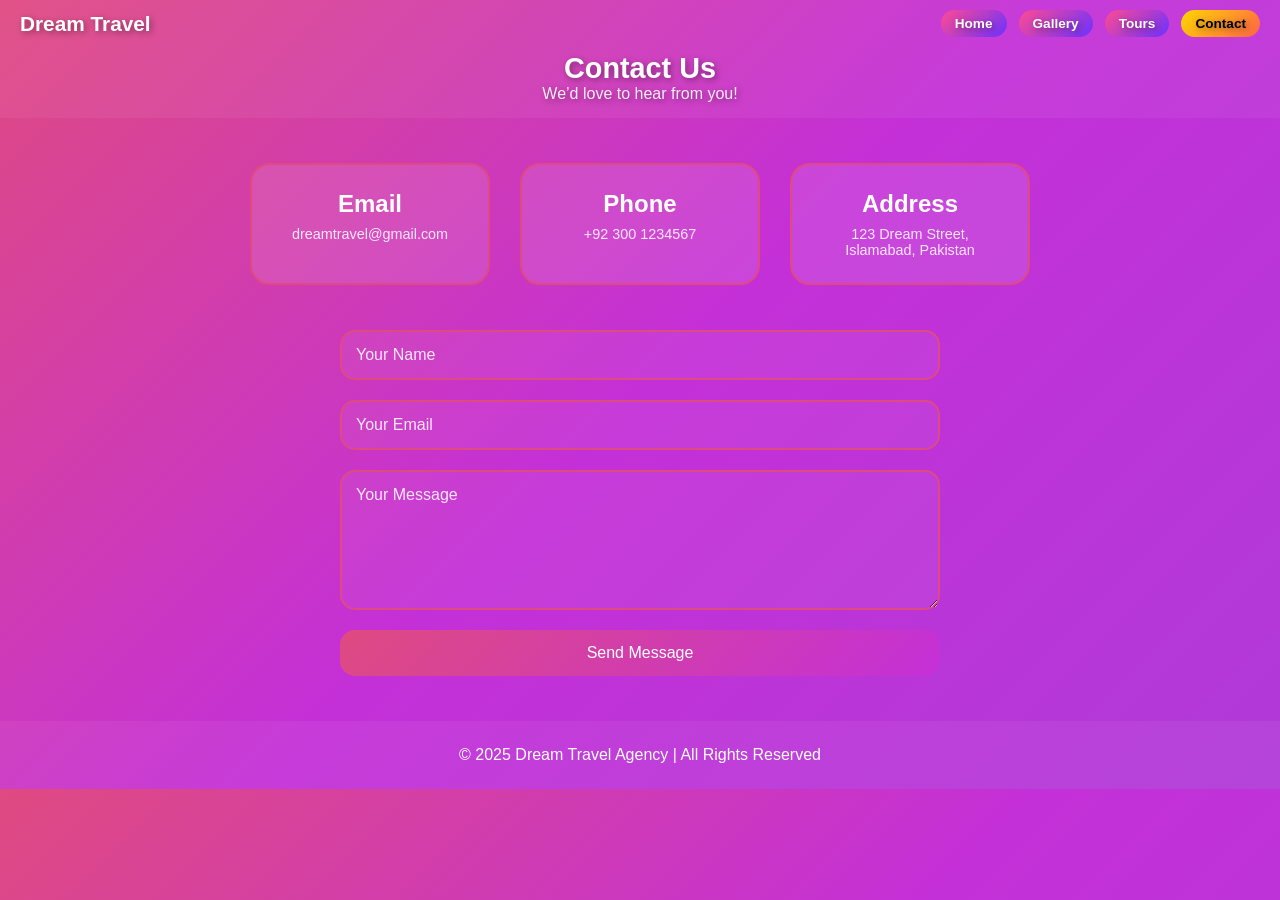
<file: contact us.html>
<!DOCTYPE html>
<html lang="en">
<head>
<meta charset="UTF-8">
<meta name="viewport" content="width=device-width, initial-scale=1.0">
<title>Contact Us | Dream Travel Agency</title>
<link rel="stylesheet" href="contactus style.css">
</head>
<body>


<header class="top-header">
  <div class="nav-container">
    <h2 class="logo-text">Dream Travel</h2>

    <nav>
      <a href="index.html">Home</a>
      <a href="gallery.html">Gallery</a>
      <a href="tour.html">Tours</a>
      <a href="contac tus.html" class="active">Contact</a>
    </nav>
  </div>

  <h1>Contact Us</h1>
  <p>We’d love to hear from you!</p>
</header>

<main class="contact-main">

  
  <section class="contact-info">
    <div class="info-card">
      <h2>Email</h2>
      <p>dreamtravel@gmail.com</p>
    </div>

    <div class="info-card">
      <h2>Phone</h2>
      <p>+92 300 1234567</p>
    </div>

    <div class="info-card">
      <h2>Address</h2>
      <p>123 Dream Street, Islamabad, Pakistan</p>
    </div>
  </section>

  
  <section class="contact-form">
    <form>
      <input type="text" placeholder="Your Name" required>
      <input type="email" placeholder="Your Email" required>
      <textarea rows="6" placeholder="Your Message" required></textarea>
      <button type="submit">Send Message</button>
    </form>
  </section>

</main>

<footer class="footer">
  <p>&copy; 2025 Dream Travel Agency | All Rights Reserved</p>
</footer>

</body>
</html>
</file>
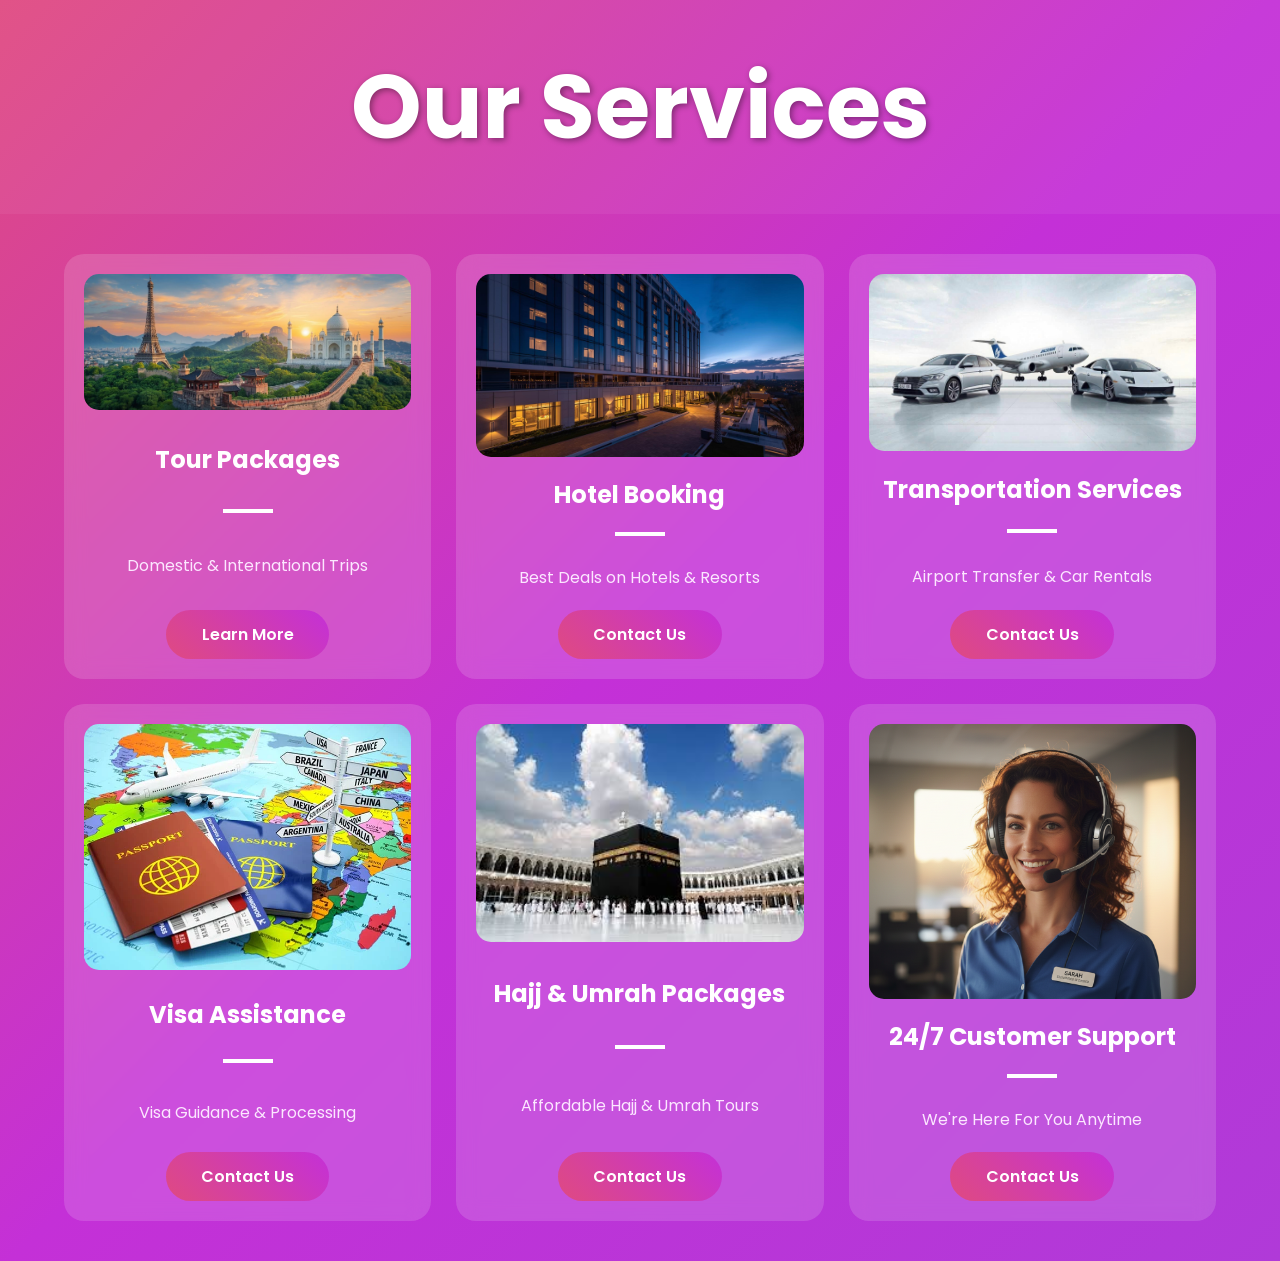
<file: services.html>
<!DOCTYPE html>
<html lang="en">
<head>
    <meta charset="UTF-8">
    <meta name="viewport" content="width=device-width, initial-scale=1.0">
    <title>Our Services | Dream Travel Agency</title>
    <link rel="stylesheet" href="style.css">
    <link href="https://fonts.googleapis.com/css2?family=Poppins:wght@300;400;600;700&display=swap" rel="stylesheet">
</head>
<body>

    <!-- Header -->
    <header>
        <h1>Our Services</h1>
    </header>

    <!-- Services Section -->
    <main>
        <article class="service-card">
            <img src="images/image.jpg" alt="Tour Packages">
            <h3>Tour Packages</h3>
            <hr>
            <p>Domestic & International Trips</p>
            <figure>
                <h5><a href="tour.html">Learn More</a></h5>
            </figure>
        </article>

        <article class="service-card">
            <img src="images/hotel.jpg" alt="Hotel Booking">
            <h3>Hotel Booking</h3>
            <hr>
            <p>Best Deals on Hotels & Resorts</p>
            <figure>
                <h5><a href="contact us.html">Contact Us</a></h5>
            </figure>
        </article>

        <article class="service-card">
            <img src="images/t.jpg" alt="Transportation Services">
            <h3>Transportation Services</h3>
            <hr>
            <p>Airport Transfer & Car Rentals</p>
            <figure>
                <h5><a href="contact us.html">Contact Us</a></h5>
            </figure>
        </article>

        <article class="service-card">
            <img src="images/visa.webp" alt="Visa Assistance">
            <h3>Visa Assistance</h3>
            <hr>
            <p>Visa Guidance & Processing</p>
            <figure>
                <h5><a href="contact us.html">Contact Us</a></h5>
            </figure>
        </article>

        <article class="service-card">
            <img src="images/khana kaba.jpeg" alt="Hajj & Umrah Packages">
            <h3>Hajj & Umrah Packages</h3>
            <hr>
            <p>Affordable Hajj & Umrah Tours</p>
            <figure>
                <h5><a href="contact us.html">Contact Us</a></h5>
            </figure>
        </article>

        <article class="service-card">
            <img src="images/customer.png" alt="24/7 Customer Support">
            <h3>24/7 Customer Support</h3>
            <hr>
            <p>We're Here For You Anytime</p>
            <figure>
                <h5><a href="contact us.html">Contact Us</a></h5>
            </figure>
        </article>
    </main>

</body>
</html>
</file>
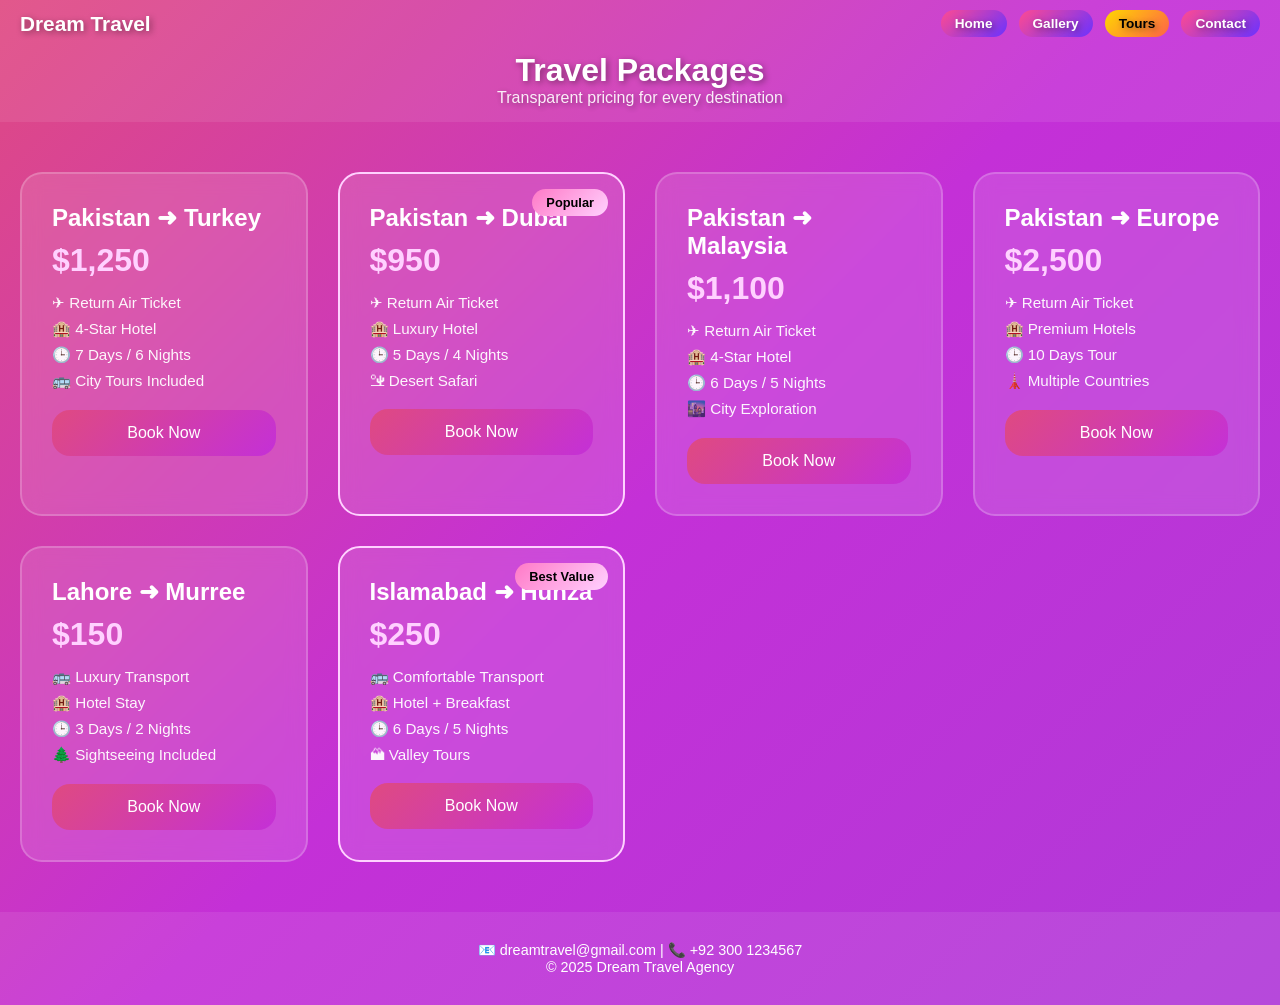
<file: tour.html>
<!DOCTYPE html>
<html lang="en">
<head>
<meta charset="UTF-8">
<meta name="viewport" content="width=device-width, initial-scale=1.0">
<title>Travel Packages | Dream Travel</title>
<link rel="stylesheet" href="tourstyle.css">
</head>
<body>

<!-- ===== HEADER + NAV ===== -->
<header class="top-header">
  <div class="nav-container">
    <h2 class="logo-text">Dream Travel</h2>

    <nav>
      <a href="indx.html">Home</a>
      <a href="gallery.html">Gallery</a>
      <a href="tour.html" class="active">Tours</a>
      <a href="contact us.html">Contact</a>
    </nav>
  </div>

  <h1>Travel Packages</h1>
  <p>Transparent pricing for every destination</p>
</header>

<main class="package-main">
  <section class="package-grid">

    <!-- INTERNATIONAL PACKAGES -->
    <div class="package-box">
      <h2>Pakistan ➜ Turkey</h2>
      <p class="price">$1,250</p>
      <ul>
        <li>✈ Return Air Ticket</li>
        <li>🏨 4-Star Hotel</li>
        <li>🕒 7 Days / 6 Nights</li>
        <li>🚌 City Tours Included</li>
      </ul>
      <a href="contactus.html" class="book-btn">Book Now</a>
    </div>

    <div class="package-box popular">
      <span class="badge">Popular</span>
      <h2>Pakistan ➜ Dubai</h2>
      <p class="price">$950</p>
      <ul>
        <li>✈ Return Air Ticket</li>
        <li>🏨 Luxury Hotel</li>
        <li>🕒 5 Days / 4 Nights</li>
        <li>🏜 Desert Safari</li>
      </ul>
      <a href="contactus.html" class="book-btn">Book Now</a>
    </div>

    <div class="package-box">
      <h2>Pakistan ➜ Malaysia</h2>
      <p class="price">$1,100</p>
      <ul>
        <li>✈ Return Air Ticket</li>
        <li>🏨 4-Star Hotel</li>
        <li>🕒 6 Days / 5 Nights</li>
        <li>🌆 City Exploration</li>
      </ul>
      <a href="contactus.html" class="book-btn">Book Now</a>
    </div>

    <div class="package-box">
      <h2>Pakistan ➜ Europe</h2>
      <p class="price">$2,500</p>
      <ul>
        <li>✈ Return Air Ticket</li>
        <li>🏨 Premium Hotels</li>
        <li>🕒 10 Days Tour</li>
        <li>🗼 Multiple Countries</li>
      </ul>
      <a href="contactus.html" class="book-btn">Book Now</a>
    </div>

    <!-- LOCAL PACKAGES -->
    <div class="package-box">
      <h2>Lahore ➜ Murree</h2>
      <p class="price">$150</p>
      <ul>
        <li>🚌 Luxury Transport</li>
        <li>🏨 Hotel Stay</li>
        <li>🕒 3 Days / 2 Nights</li>
        <li>🌲 Sightseeing Included</li>
      </ul>
      <a href="contactus.html" class="book-btn">Book Now</a>
    </div>

    <div class="package-box popular">
      <span class="badge">Best Value</span>
      <h2>Islamabad ➜ Hunza</h2>
      <p class="price">$250</p>
      <ul>
        <li>🚌 Comfortable Transport</li>
        <li>🏨 Hotel + Breakfast</li>
        <li>🕒 6 Days / 5 Nights</li>
        <li>🏔 Valley Tours</li>
      </ul>
      <a href="contactus.html" class="book-btn">Book Now</a>
    </div>

  </section>
</main>

<footer class="footer">
  <p>📧 dreamtravel@gmail.com | 📞 +92 300 1234567</p>
  <p>&copy; 2025 Dream Travel Agency</p>
</footer>

</body>
</html>
</file>
<file: contactus style.css>
* {
    margin: 0;
    padding: 0;
    box-sizing: border-box;
    font-family: 'Poppins', sans-serif;
}

body {
    background: linear-gradient(135deg,#df4a81,#c430d7,#b03ad8);
    overflow-x: hidden;
}

.top-header {
    background: rgba(255,255,255,0.05);
    color: #fff;
    text-align: center;
    padding-bottom: 15px;
    text-shadow: 2px 2px 6px rgba(0,0,0,0.4);
}


.nav-container {
    display: flex;
    align-items: center;
    padding: 10px 20px;
}

.logo-text {
    font-size: 1.3rem;
    font-weight: 700;
}

nav {
    margin-left: auto;
    display: flex;
    gap: 12px;
}

nav a {
    text-decoration: none;
    padding: 6px 14px;
    border-radius: 30px;
    background: linear-gradient(135deg,#ff4a91,#6b32ff);
    color: #fff;
    font-size: 0.85rem;
    font-weight: 600;
    transition: 0.3s;
}

nav a:hover {
    transform: scale(1.08);
}

nav a.active {
    background: linear-gradient(135deg,#ffd700,#ff6347);
    color: #000;
}

/* HEADER TEXT */
.top-header h1 {
    font-size: 1.8rem;
    margin-top: 5px;
}

.top-header p {
    font-size: 1rem;
    opacity: 0.9;
}

/* ===== MAIN ===== */
.contact-main {
    padding: 45px 20px;
    display: flex;
    flex-direction: column;
    gap: 45px;
}

/* INFO CARDS */
.contact-info {
    display: flex;
    justify-content: center;
    flex-wrap: wrap;
    gap: 30px;
}

.info-card {
    background: rgba(255,255,255,0.1);
    border-radius: 20px;
    padding: 25px;
    width: 240px;
    text-align: center;
    border: 2px solid #df4a81;
    transition: 0.3s;
}

.info-card:hover {
    transform: translateY(-8px) scale(1.05);
    border-color: #c430d7;
}

.info-card h2 {
    color: #fff;
    margin-bottom: 8px;
}

.info-card p {
    color: #fce7ff;
    font-size: 0.9rem;
}

/* CONTACT FORM */
.contact-form form {
    max-width: 600px;
    margin: auto;
    display: flex;
    flex-direction: column;
    gap: 20px;
}

.contact-form input,
.contact-form textarea {
    padding: 14px;
    border-radius: 15px;
    border: 2px solid #df4a81;
    background: rgba(255,255,255,0.05);
    color: white;
    font-size: 1rem;
    outline: none;
}

.contact-form input::placeholder,
.contact-form textarea::placeholder {
    color: #fce7ff;
}

.contact-form input:focus,
.contact-form textarea:focus {
    border-color: #c430d7;
}

.contact-form button {
    padding: 14px;
    border-radius: 15px;
    border: none;
    background: linear-gradient(135deg,#df4a81,#c430d7);
    color: #fff;
    font-size: 1rem;
    cursor: pointer;
    transition: 0.3s;
}

.contact-form button:hover {
    transform: scale(1.05);
}

.footer {
    text-align: center;
    padding: 25px;
    background: rgba(255,255,255,0.05);
    color: white;
}


@media(max-width:768px){
    .top-header h1 { font-size: 1.5rem; }
    .info-card { width: 200px; }
}

@media(max-width:480px){
    nav a { font-size: 0.75rem; padding: 5px 10px; }
    .top-header h1 { font-size: 1.3rem; }
}
</file>
<file: style.css>
/* RESET */
* {
    margin: 0;
    padding: 0;
    box-sizing: border-box;
    font-family: 'Poppins', sans-serif;
}

/* BODY */
body {
    background: linear-gradient(135deg, #df4a81, #c430d7, #b03ad8);
    display: flex;
    flex-direction: column;
    align-items: center;
    min-height: 100vh;
}

/* HEADER */
header {
    width: 100%;
    padding: 40px 20px;
    background: rgba(255, 255, 255, 0.05);
    color: #fff;
    text-align: center;
    font-size: 2.8rem;
    font-weight: 700;
    text-shadow: 2px 2px 6px rgba(0,0,0,0.4);
}

/* MAIN GRID */
main {
    width: 90%;
    max-width: 1200px;
    display: grid;
    grid-template-columns: repeat(auto-fit, minmax(280px, 1fr));
    gap: 25px;
    margin: 40px 0;
}

/* SERVICE CARD */
.service-card {
    background: rgba(255, 255, 255, 0.15);
    backdrop-filter: blur(10px);
    border-radius: 20px;
    padding: 20px;
    text-align: center;
    transition: transform 0.4s, box-shadow 0.4s;
    display: flex;
    flex-direction: column;
    justify-content: space-between;
    color: #fff;
}

.service-card:hover {
    transform: translateY(-10px) scale(1.05);
    box-shadow: 0 20px 30px rgba(0,0,0,0.3);
}

/* CARD IMAGE */
.service-card img {
    width: 100%;
    border-radius: 15px;
    margin-bottom: 20px;
    transition: transform 0.3s;
}
.service-card img:hover {
    transform: scale(1.05);
}

/* HEADINGS */
.service-card h3 {
    font-size: 1.5rem;
    color: #fff;
    margin-bottom: 10px;
}

.service-card p {
    font-size: 1rem;
    color: #fce7ff;
    margin: 10px 0 20px 0;
    line-height: 1.5;
}

/* BUTTONS */
figure {
    background: linear-gradient(45deg, #df4a81, #c430d7);
    width: 50%;
    margin: 0 auto;
    border-radius: 50px;
    padding: 12px 0;
    transition: transform 0.3s, background 0.3s, box-shadow 0.3s;
}
figure:hover {
    background: linear-gradient(45deg, #c430d7, #df4a81);
    transform: scale(1.15);
    box-shadow: 0 10px 15px rgba(253,2,2,0.5);
    cursor: pointer;
}
figure a {
    text-decoration: none;
    color: #fff;
    font-weight: 600;
    font-size: 1rem;
}

/* HR Styling */
hr {
    width: 50px;
    border: 2px solid #fff;
    margin: 10px auto 20px;
}

/* RESPONSIVE */
@media(max-width:768px) {
    header { font-size: 2rem; padding: 30px 10px; }
    main { gap: 15px; }
    figure { width: 70%; }
}
@media(max-width:480px) {
    header { font-size: 1.6rem; }
    figure { width: 90%; }
}
</file>
<file: tourstyle.css>
/* RESET */
* {
  margin: 0;
  padding: 0;
  box-sizing: border-box;
  font-family: 'Poppins', sans-serif;
}

/* BODY */
body {
  background: linear-gradient(135deg, #df4a81, #c430d7, #b03ad8);
  color: white;
  overflow-x: hidden;
}

/* ===== HEADER + NAV ===== */
.top-header {
  background: rgba(255,255,255,0.08);
  text-align: center;
  padding-bottom: 15px;
  text-shadow: 2px 2px 6px rgba(0,0,0,0.4);
}

.nav-container {
  display: flex;
  align-items: center;
  padding: 10px 20px;
}

.logo-text {
  font-size: 1.3rem;
  font-weight: 700;
}

nav {
  margin-left: auto;
  display: flex;
  gap: 12px;
}

nav a {
  text-decoration: none;
  padding: 6px 14px;
  border-radius: 30px;
  background: linear-gradient(135deg,#ff4a91,#6b32ff);
  color: #fff;
  font-size: 0.85rem;
  font-weight: 600;
  transition: 0.3s;
}

nav a:hover {
  transform: scale(1.08);
}

nav a.active {
  background: linear-gradient(135deg,#ffd700,#ff6347);
  color: #000;
}


.top-header h1 {
  font-size: 2rem;
  margin-top: 5px;
}

.top-header p {
  font-size: 1rem;
  opacity: 0.9;
}


.package-main {
  padding: 50px 20px;
}


.package-grid {
  display: grid;
  grid-template-columns: repeat(auto-fit, minmax(280px, 1fr));
  gap: 30px;
}


.package-box {
  background: rgba(255,255,255,0.12);
  backdrop-filter: blur(10px);
  border-radius: 22px;
  padding: 30px;
  border: 2px solid rgba(255,255,255,0.2);
  position: relative;
  transition: transform 0.4s, box-shadow 0.4s;
}

.package-box:hover {
  transform: translateY(-12px) scale(1.04);
  box-shadow: 0 20px 40px rgba(0,0,0,0.35);
}

/* POPULAR BADGE */
.package-box.popular {
  border: 2px solid #ffd1ff;
}

.badge {
  position: absolute;
  top: 15px;
  right: 15px;
  background: linear-gradient(135deg,#ff79c6,#ffd1ff);
  color: #000;
  padding: 6px 14px;
  border-radius: 20px;
  font-size: 0.8rem;
  font-weight: bold;
}

/* TEXT */
.package-box h2 {
  font-size: 1.5rem;
  margin-bottom: 10px;
}

.price {
  font-size: 2rem;
  font-weight: bold;
  color: #ffd1ff;
  margin-bottom: 15px;
}

/* LIST */
.package-box ul {
  list-style: none;
  margin-bottom: 20px;
}

.package-box ul li {
  margin: 8px 0;
  font-size: 0.95rem;
  opacity: 0.95;
}

/* BUTTON */
.book-btn {
  display: block;
  width: 100%;
  padding: 14px;
  border-radius: 18px;
  background: linear-gradient(135deg, #df4a81, #c430d7);
  color: white;
  font-size: 1rem;
  text-align: center;
  text-decoration: none;
  cursor: pointer;
  transition: transform 0.3s, box-shadow 0.3s;
}

.book-btn:hover {
  transform: scale(1.05);
  box-shadow: 0 10px 25px rgba(0,0,0,0.3);
}


.footer {
  text-align: center;
  padding: 30px 20px;
  background: rgba(255,255,255,0.08);
  font-size: 0.9rem;
}


@media (max-width: 768px){
  .top-header h1 { font-size: 1.6rem; }
  .package-box { padding: 20px; }
}

@media (max-width: 480px){
  nav a { font-size: 0.75rem; padding: 5px 10px; }
  .top-header h1 { font-size: 1.3rem; }
  .price { font-size: 1.5rem; }
}
</file>
